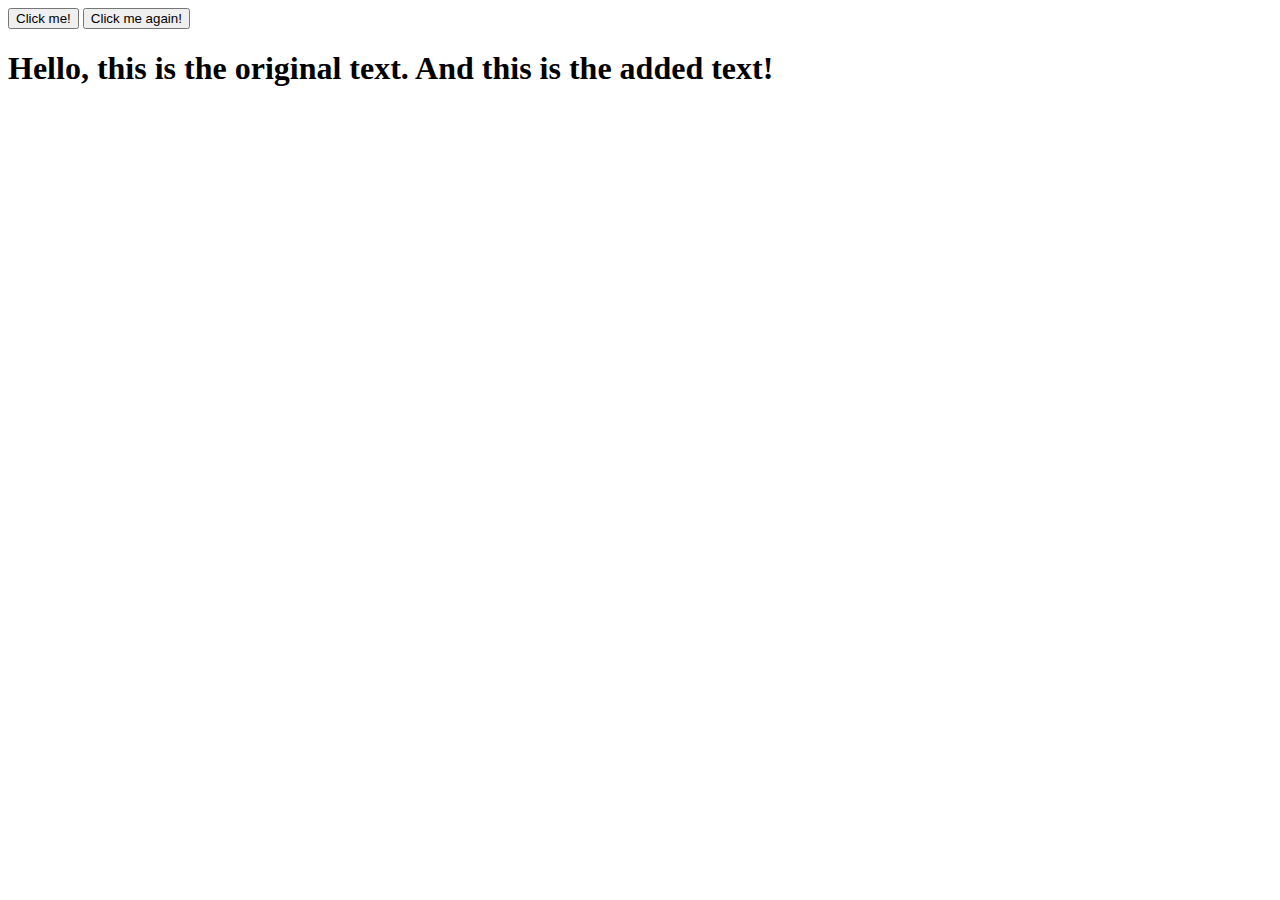
<file: Project2_functions/index.html>
<!DOCTYPE html>
<html lang="en">
<head>
	<meta charset="utf-8">
</head>

<body>
    <!-- Button with ID that will trigger the function -->
    <button id="Button_Text" onclick="My_First_Function()">Click me!</button>

    <button id="Button_Text" onclick="My_Second_Function()">Click me again!</button>

    <!-- Element with ID -->
    <h1 id="message">Hello, this is the original text. </h1>
    
    <!-- Link to your external JS file -->
	<script src="JS/main.js"></script>
</body>
</html>
</file>
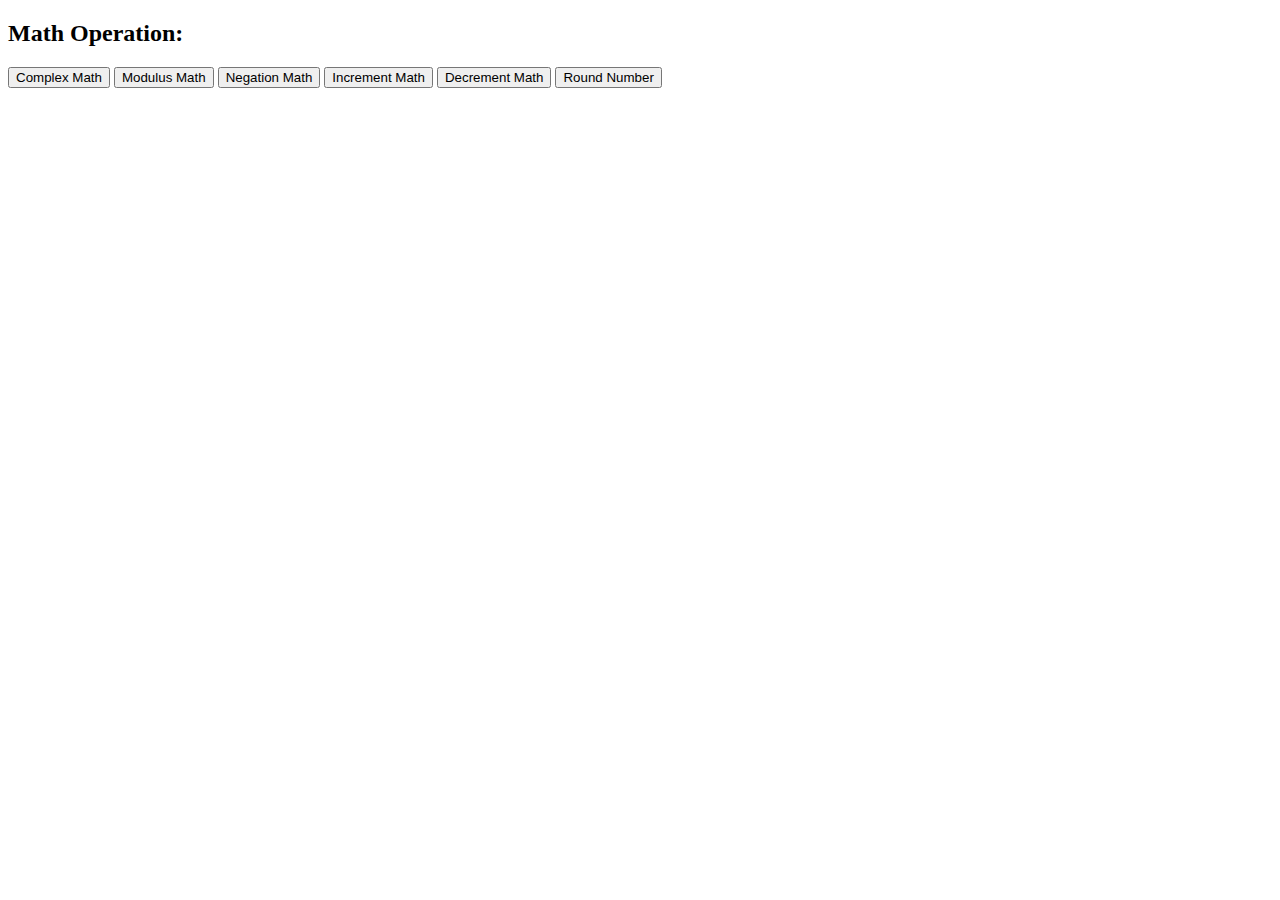
<file: Project3_math_operators/index.html>
<!DOCTYPE html>
<html lang="en">
<head>
    <meta charset="UTF-8">
</head>
<body>
    <h2>Math Operation: </h2>

    <!-- Button to trigger the function -->
    <button onclick="more_Math()">Complex Math</button>

    <button onclick="modulus_Operator()">Modulus Math</button>

    <button onclick="negation_Operator()">Negation Math</button>

    <button onclick="increment_Operator()">Increment Math</button>

    <button onclick="decrement_Operator()">Decrement Math</button>

    <button onclick="displayMath()">Round Number</button>

    <!-- Paragraph where the result will be displayed -->
    <p id="Math"></p>

    <!-- Link to your external JS file -->
    <script src="JS/main.js"></script>
</body>
</html>
</file>
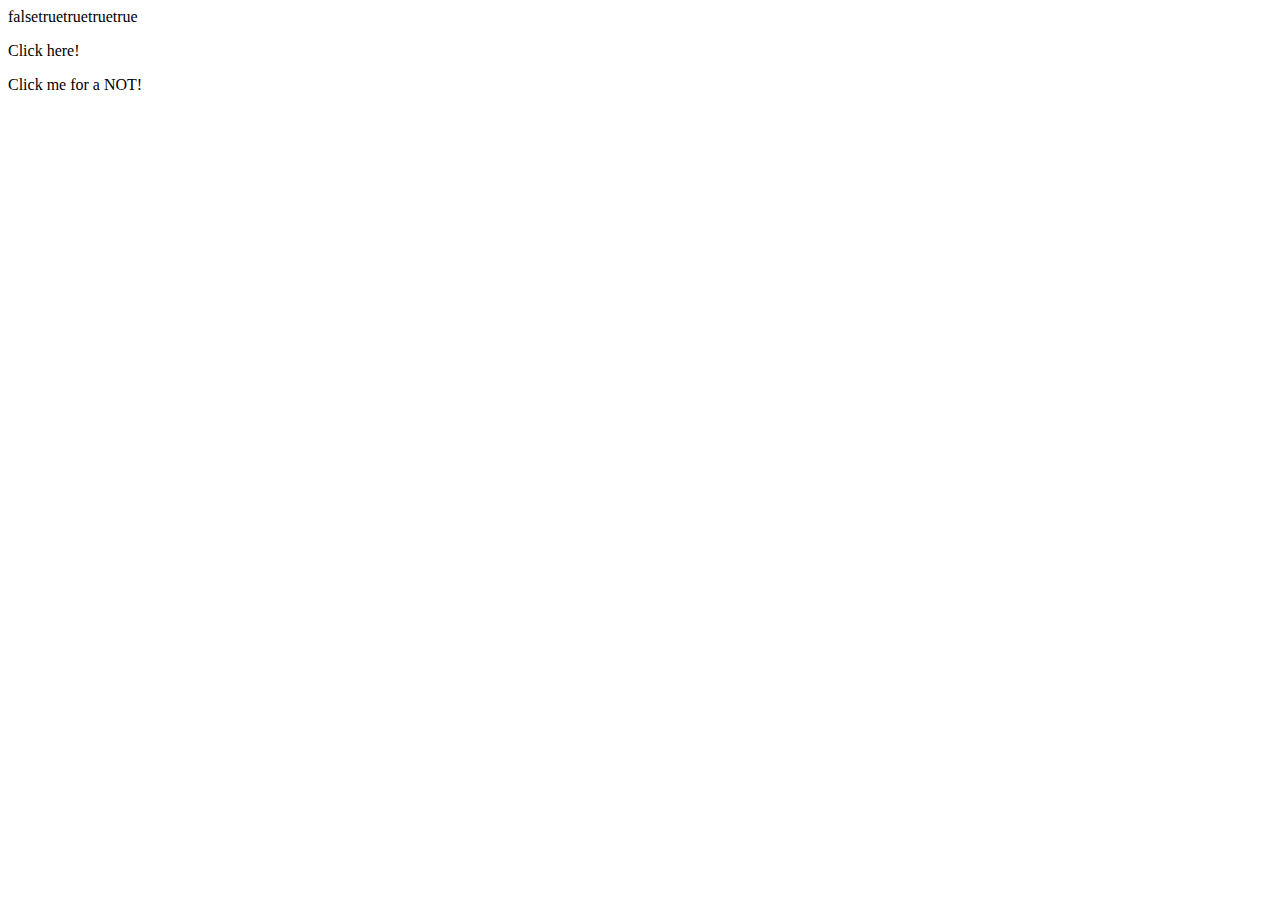
<file: Project5_comparisons_type_coercion/index.html>
<!DOCTYPE html>
<html lang="en">
<head>
    <meta charset="UTF-8">
</head>
<body>
    <!-- Link to your external JS file -->
    <script src="JS/main.js"></script>

    <p id="Test" onclick="my_Function()">Click here!</p>
    <p id="Not" onclick="not_Function()">Click me for a NOT!</p>
</body>
</html>
</file>
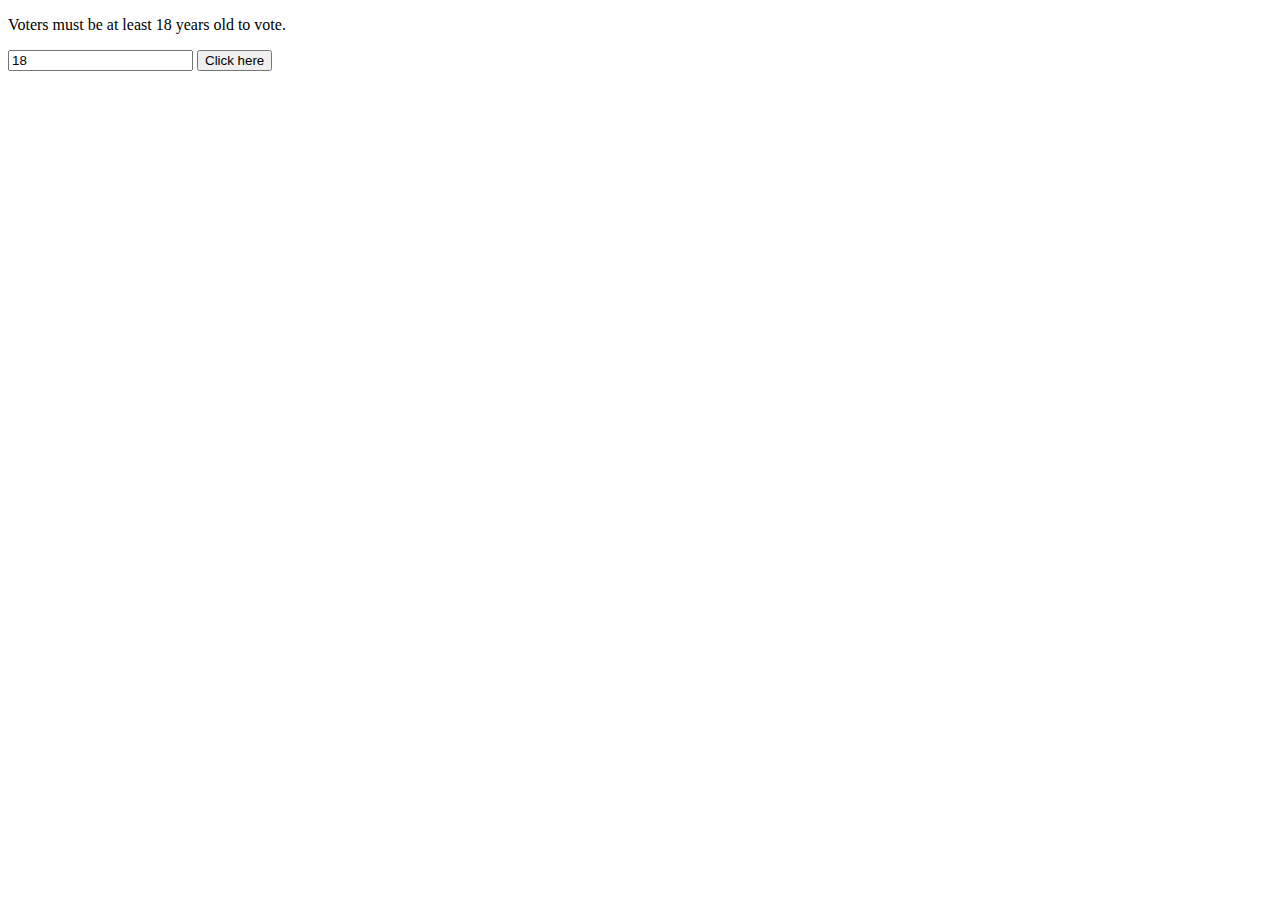
<file: Project6_ternary__operators_constructors/index.html>
<!DOCTYPE html>
<html lang="en">
<head>
    <meta charset="UTF-8">
</head>
<body>
    <!-- Link to your external JS file -->
    <script src="JS/main.js"></script>

    <p>Voters must be at least 18 years old to vote.</p> 
    <input id="Age" value="18" />
    <button onclick="Vote_Function ()">Click here</button> 
    <p id="Vote"></p>

</body>
</html>
</file>
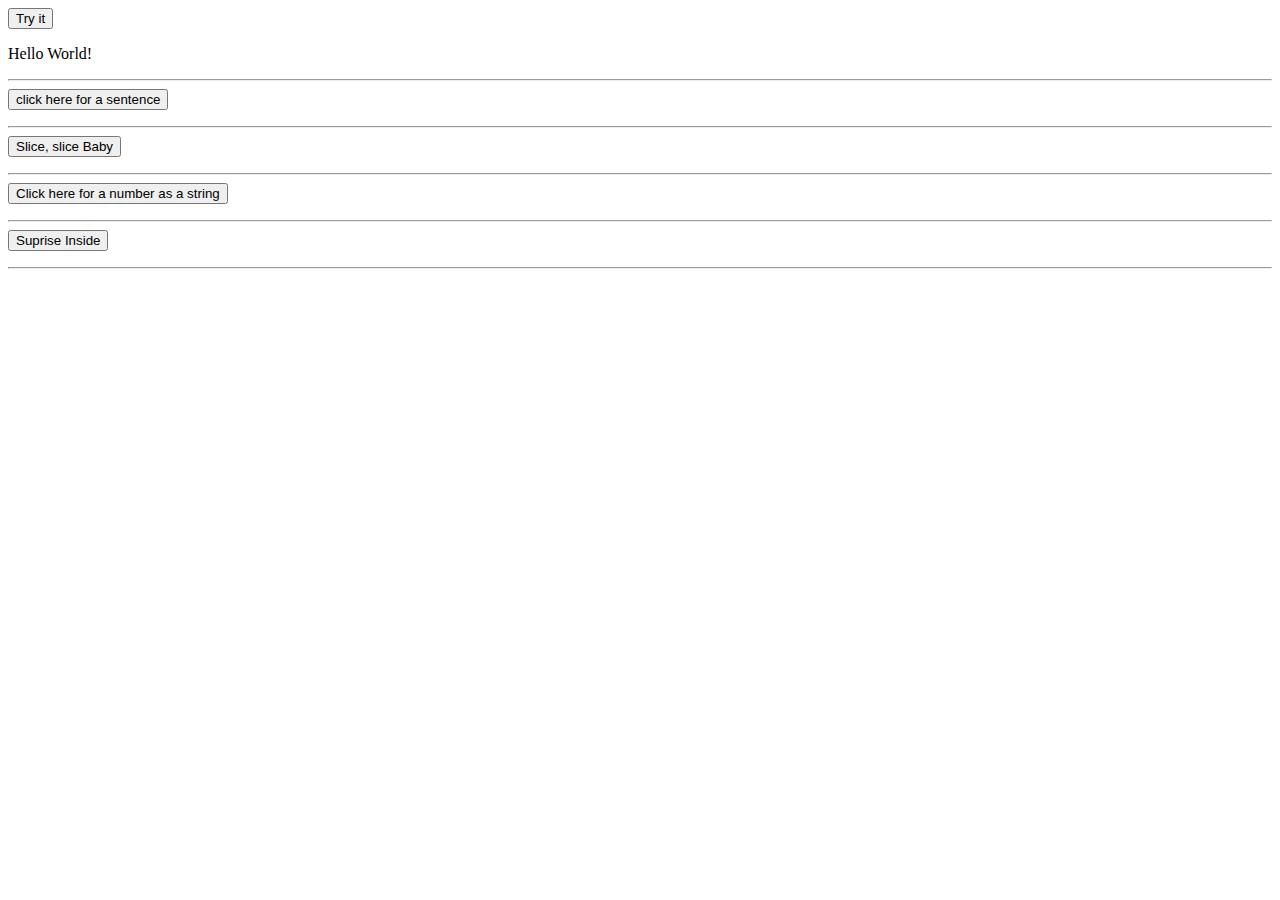
<file: Project8_string_methods/index.html>
<!DOCTYPE html>
<html lang="en">
<head>
    <meta charset="UTF-8">
</head>
<body>
    <!-- Link to your external JS file -->
    <script src="JS/main.js"></script>

        <!--.toUpperCase() method-->
        <button onclick="myFunction()">Try it</button>
        <p id="demo">Hello World!</p>
        <hr />
        <!--.concat() method-->
        <button onclick="full_sentence()">click here for a sentence</button>
        <p id="StringMethod"></p>
        <hr />
        <!--.slice() method -->
        <button onclick="slice_Method ()">Slice, slice Baby</button>
        <p id="Slice"></p>
        <hr />
        <!--.toString() method-->
        <button onclick="string_Method ()">Click here for a number as a string</button>
        <p id="ToString"></p>
        <hr />
        <!--.toPrecision() method-->
        <button onclick="precision_method ()">Suprise Inside</button>
        <p id="SpecificLength"></p>
        <hr />

</body>
</html>
</file>
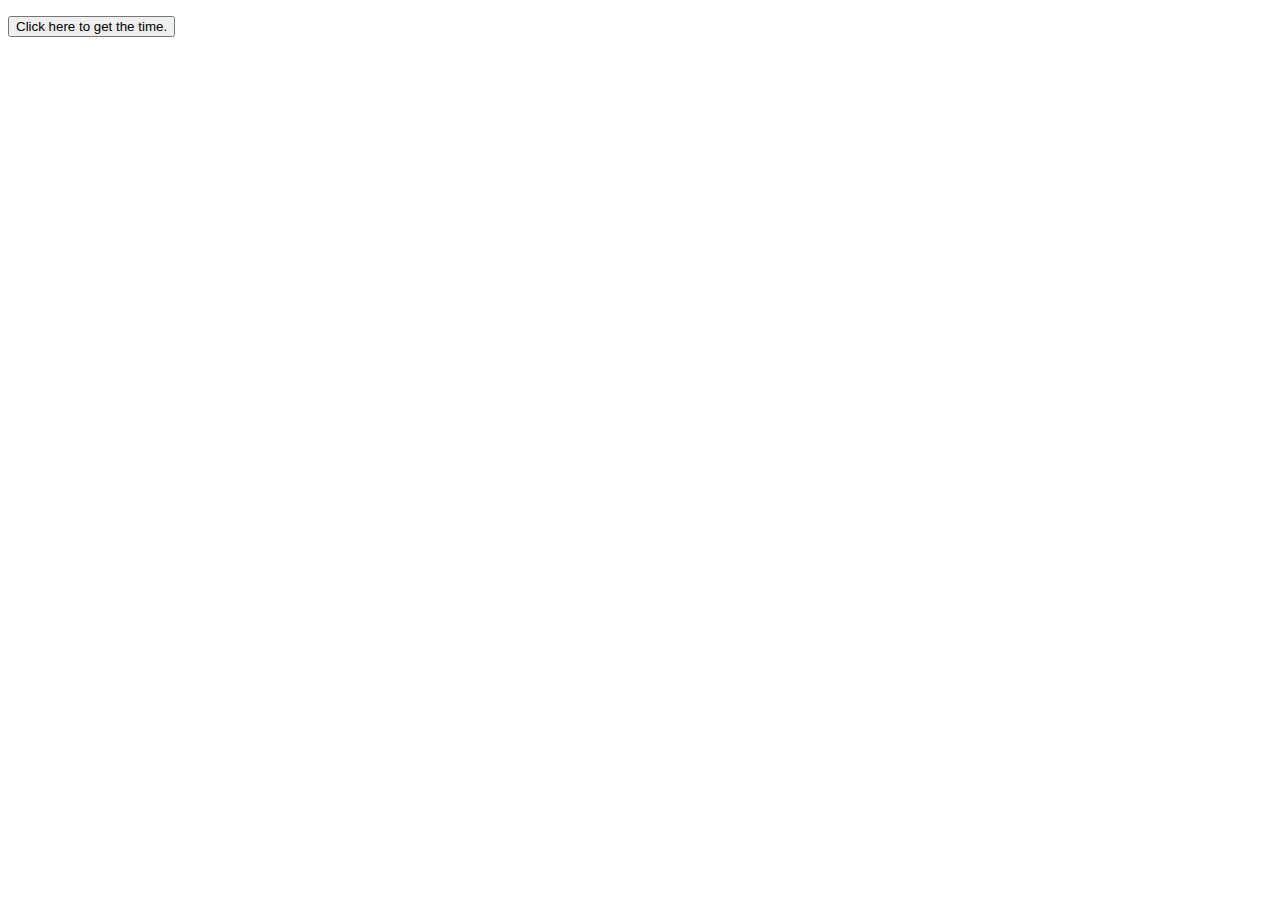
<file: Project7_scope_time_function/else if.html>
<!DOCTYPE html>
<html lang="en">
<head>
    <meta charset="UTF-8">
</head>
<body>
    <!-- Link to your external JS file -->
    <script src="JS/elseif.js"></script>

    <p id="Time_of_day"></p>
<button onclick="Time_function ()">Click here to get the time.</button>

</body>
</html>
</file>
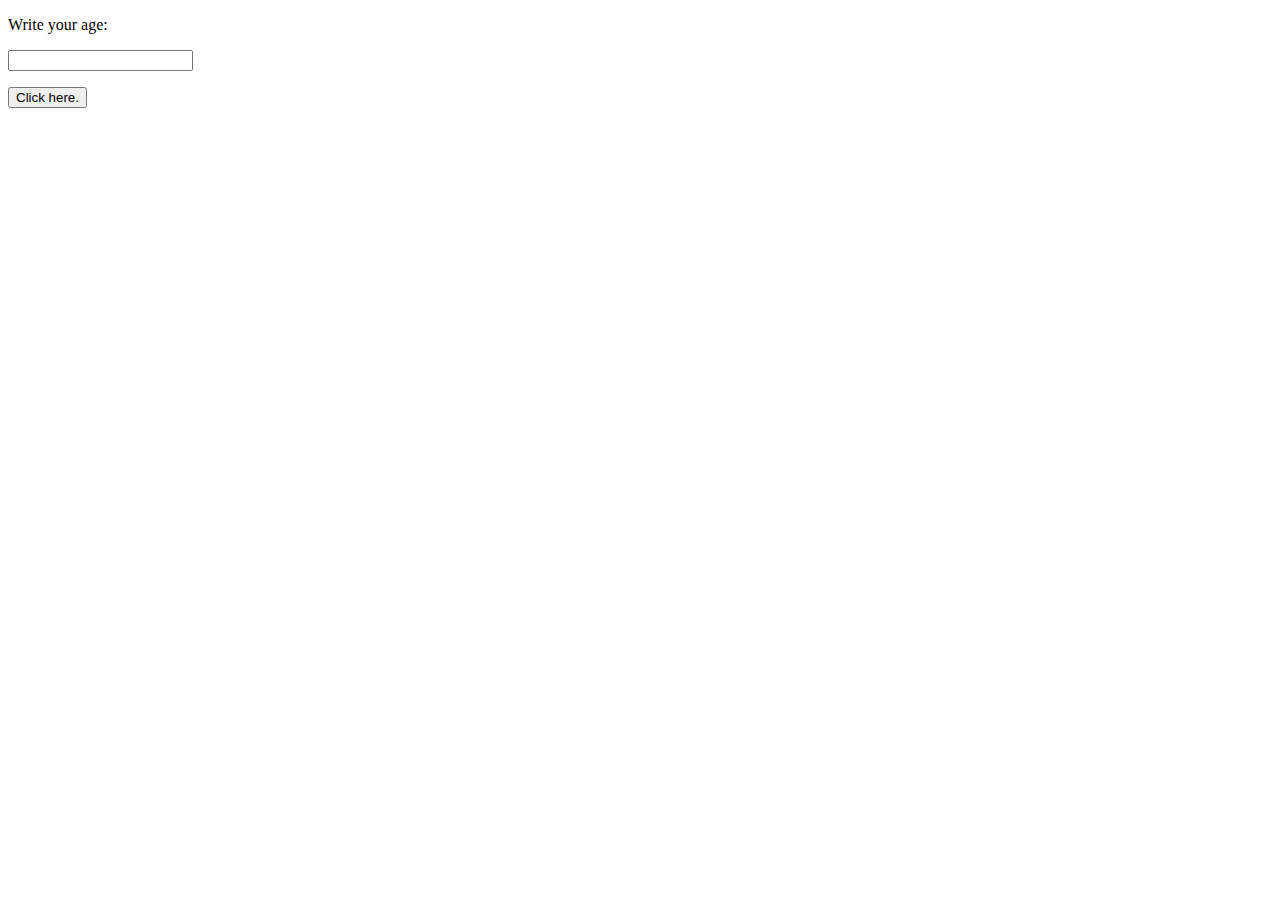
<file: Project7_scope_time_function/else.html>
<!DOCTYPE html>
<html lang="en">
<head>
    <meta charset="UTF-8">
</head>
<body>
    <!-- Link to your external JS file -->
    <script src="JS/else.js"></script>

    <p>Write your age:</p>
    <input id="Age" value"" />
    <p id="How_old_are_you?"></p>
    <button onclick="age_Function()">Click here.</button>

</body>
</html>
</file>
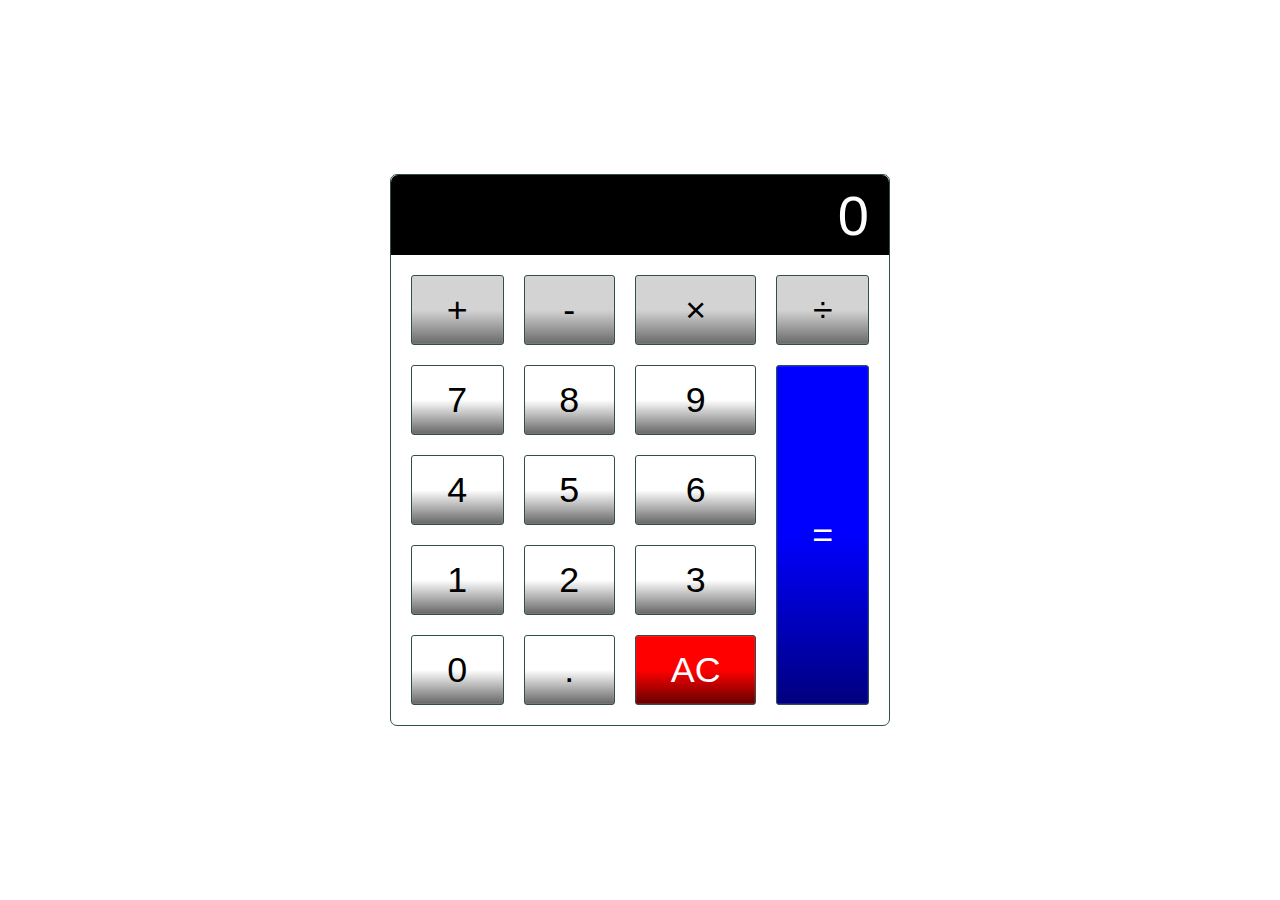
<file: Project/Calculator/Calculator.html>
<!DOCTYPE html>
<html lang="en">

<head>
  <title>Calculator</title>
    <meta charset="UTF-8">
    <meta name="description" content="A basic HTML, CSS and Javascript Calculator">
    <meta name="author" content="Jiaxin">
    <!--Link CSS File-->
    <link rel="stylesheet" href="css/calculator.css">
    <!--Link JavaScript File-->
    <script src="js/calculator.js" defer> </script>
  </head>

<body>
  <!--This is the main div container that will display the calclator-->
  <div class="calculator">
    <!--This input displays the result of the calculation-->
    <input type="text" class="calculator-screen" value="0" disabled>
    <!--This section displays all buttons that a user can press to make a calculation--> 
    <div class="calculator-keys">
      <button type="button" class="operator" value="+">+</button> 
      <button type="button" class="operator" value="-">-</button> 
      <button type="button" class="operator" value="*">&times;</button> 
      <button type="button" class="operator" value="/">&divide;</button>
    
      <button type="button" value="7">7</button> 
      <button type="button" value="8">8</button> 
      <button type="button" value="9">9</button>

      <button type="button" value="4">4</button> 
      <button type="button" value="5">5</button> 
      <button type="button" value="6">6</button>

      <button type="button" value="1">1</button> 
      <button type="button" value="2">2</button> 
      <button type="button" value="3">3</button>

      <button type="button" value="0">0</button>
      <button type="button" class="decimal function" value=".">.</button>
      <button type="button" class="all-clear function" value="all-clear">AC</button>

      <button type="button" class="equal-sign operator" value="=">=</button>
    </div>
  </div>
</body>
</html>
</file>
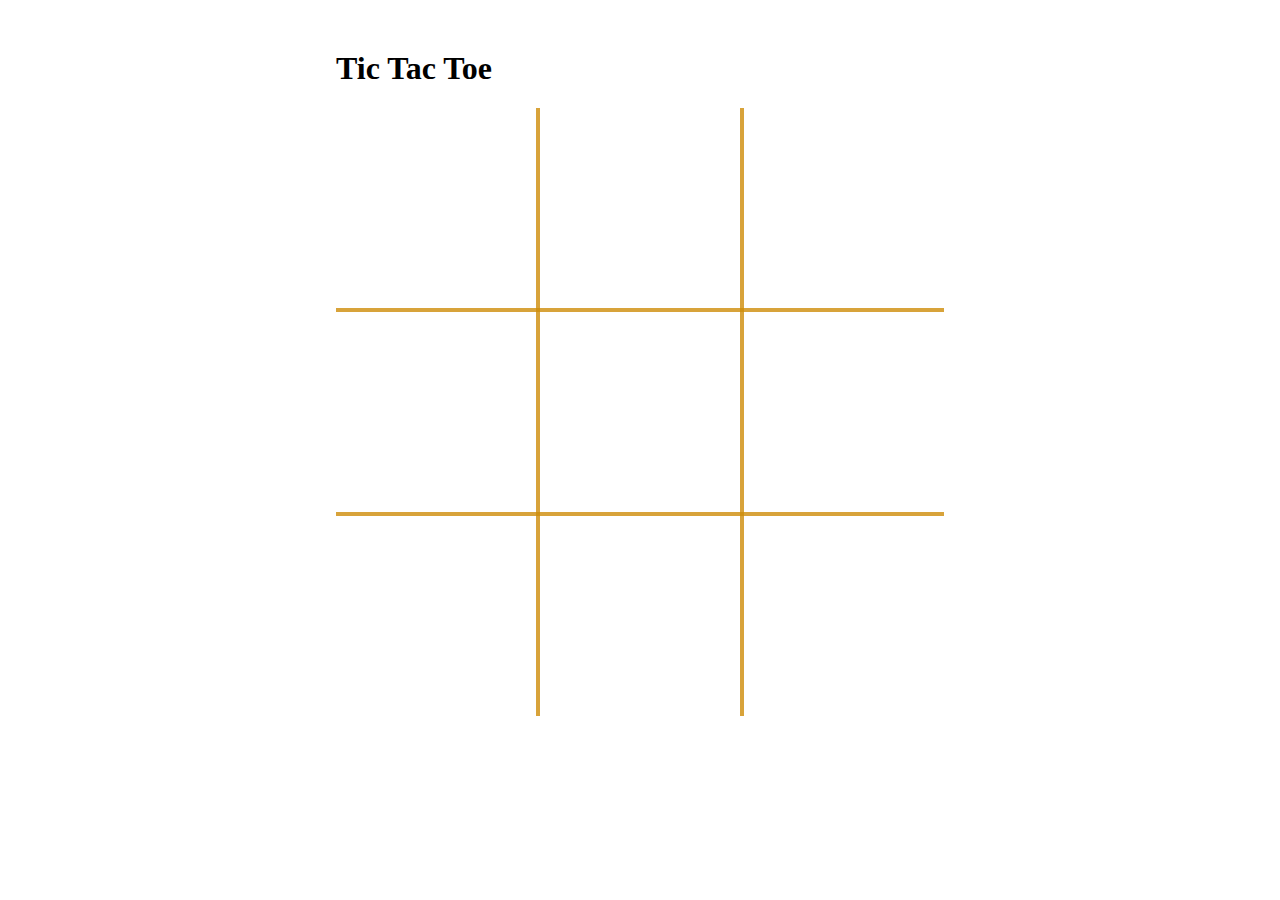
<file: Project/TicTacToe/TicTacToe.html>
<!DOCTYPE html>
<html lang="en">
  <head>
    <title>Tic Tac Toe</title>
    <meta charset='UTF-8'>
    <meta name="viewport" content="width=device-width, initial-scale=1.0">
    <link rel="stylesheet" href="css/game.css">
  </head>

  <body id='body'>
    <!--This container is needed to overlay our canvas over our table.-->
    <div class="center-container">
      <h1>Tic Tac Toe</h1>
      <!--NOTE: Canvas width and height must be within the element.-->
      <canvas id="win-lines" width="608" height="608"></canvas>
      <table>
        <tr>
          <td id="0" onclick="placeXOrO('0')"></td>
          <td id="1" onclick="placeXOrO('1')"></td>
          <td id="2" onclick="placeXOrO('2')"></td>
        </tr>
        <tr>
          <td id="3" onclick="placeXOrO('3')"></td>
          <td id="4" onclick="placeXOrO('4')"></td>
          <td id="5" onclick="placeXOrO('5')"></td>
        </tr>
        <tr>
          <td id="6" onclick="placeXOrO('6')"></td>
          <td id="7" onclick="placeXOrO('7')"></td>
          <td id="8" onclick="placeXOrO('8')"></td>
        </tr>
      </table>
    </div>
    <script src="js/tictactoe.js"></script>
  </body>
</html>
</file>
<file: Project/Calculator/css/calculator.css>
html {
    font-size: 70%;
    box-sizing: border-box;
}

*, *::before, *::after{
    margin: 0;
    padding: 0;
    box-sizing: inherit;
}

.calculator {
    border: 1.2px solid darkslategray;
    border-radius: 7px;
    position: absolute;
    top: 50%;
    left: 50%;
    transform: translate(-50%, -50%);
    width: 500px;
}

.calculator-screen {
    width: 100%;
    font-size: 5rem;
    height: 80px;
    border: none;
    background-color: black;
    color: white;
    text-align: right;
    padding-right: 20px;
    padding-left: 20px;
    border-radius: 7px 7px 0px 0px;
}

button{
    height: 70px;
    border-radius: 3px;
    border: 1px solid darkslategray; 
    background-color: transparent; 
    font-size: 3.2rem;
    color: black;
    background-image: linear-gradient(to bottom, transparent, transparent 50%,rgba(0,0,0,0.6)); 
    text-shadow: 1px rgba(255, 255, 255, .4);
    /*Each value below is separated by a comma ',' after the rgba values*/
    box-shadow: inset 0 0 0 1px rgba(255, 255, 255, .05),
    inset 0 1px 0 0 rgba(255, 255, 255, .05),
    inset 0 -1px 0 0 rgba(255, 255, 255, .05),
    0 1px 0 0 rgba(255, 255, 255, .05);
}

button:hover {
    background-color: #e1e1e1;
}

.operator {
    color: black;
    background-image: linear-gradient(to bottom, transparent, transparent 50%, rgba(0,0,0,0.5));
    background-color: lightgray;
}

.all-clear {
    background-color: red;
    border-color: darkslategray;
    color: #ffffff;
}

.equal-sign {
    background-color: blue; 
    border-color: darkslategray;
    color: #fff;
    height: 100%;
    grid-area: 2/4/6/5;
}

.equal-sign:hover {
    background-color:darkblue;
}

.calculator-keys {
    display: grid;
    grid-template-columns: repeat (4, 1fr);
    grid-gap: 20px;
    padding: 20px;
}
</file>
<file: Project/TicTacToe/css/game.css>
/*this container includes our table and our canvas.*/

.center-container {
    /*this property sets the width of our container.*/
    width: 608px;
    /*this property centers our container.*/
    margin: 0 auto;
    /*50px down from the top.*/
    margin-top: 50px;
}

table {
    /*this property collapses table border into 1 border.*/
    border-collapse: collapse;
    /*this hides outer borders on table.*/
    border-style: hidden;
}

td {
    /*this property changes the cursor to the index finger hand when we hover over td elements.*/
    cursor: pointer;
    /*this property sets our table border style*/
    border: 4px solid rgba(206, 140, 9, 0.8);
    /*this property removes default padding.*/
    padding: 0px;
    width: 200px;
    height: 200px;
    filter: contrast(3);
}

canvas {
    /*this property sets the position of our canvas to the top left corner of our container.*/
    position: absolute;
    /*this property places our canvas over the top of our table.*/
    z-index: 10;
    /*this property makes our canvas invisible.*/
    pointer-events: none;
}
</file>
